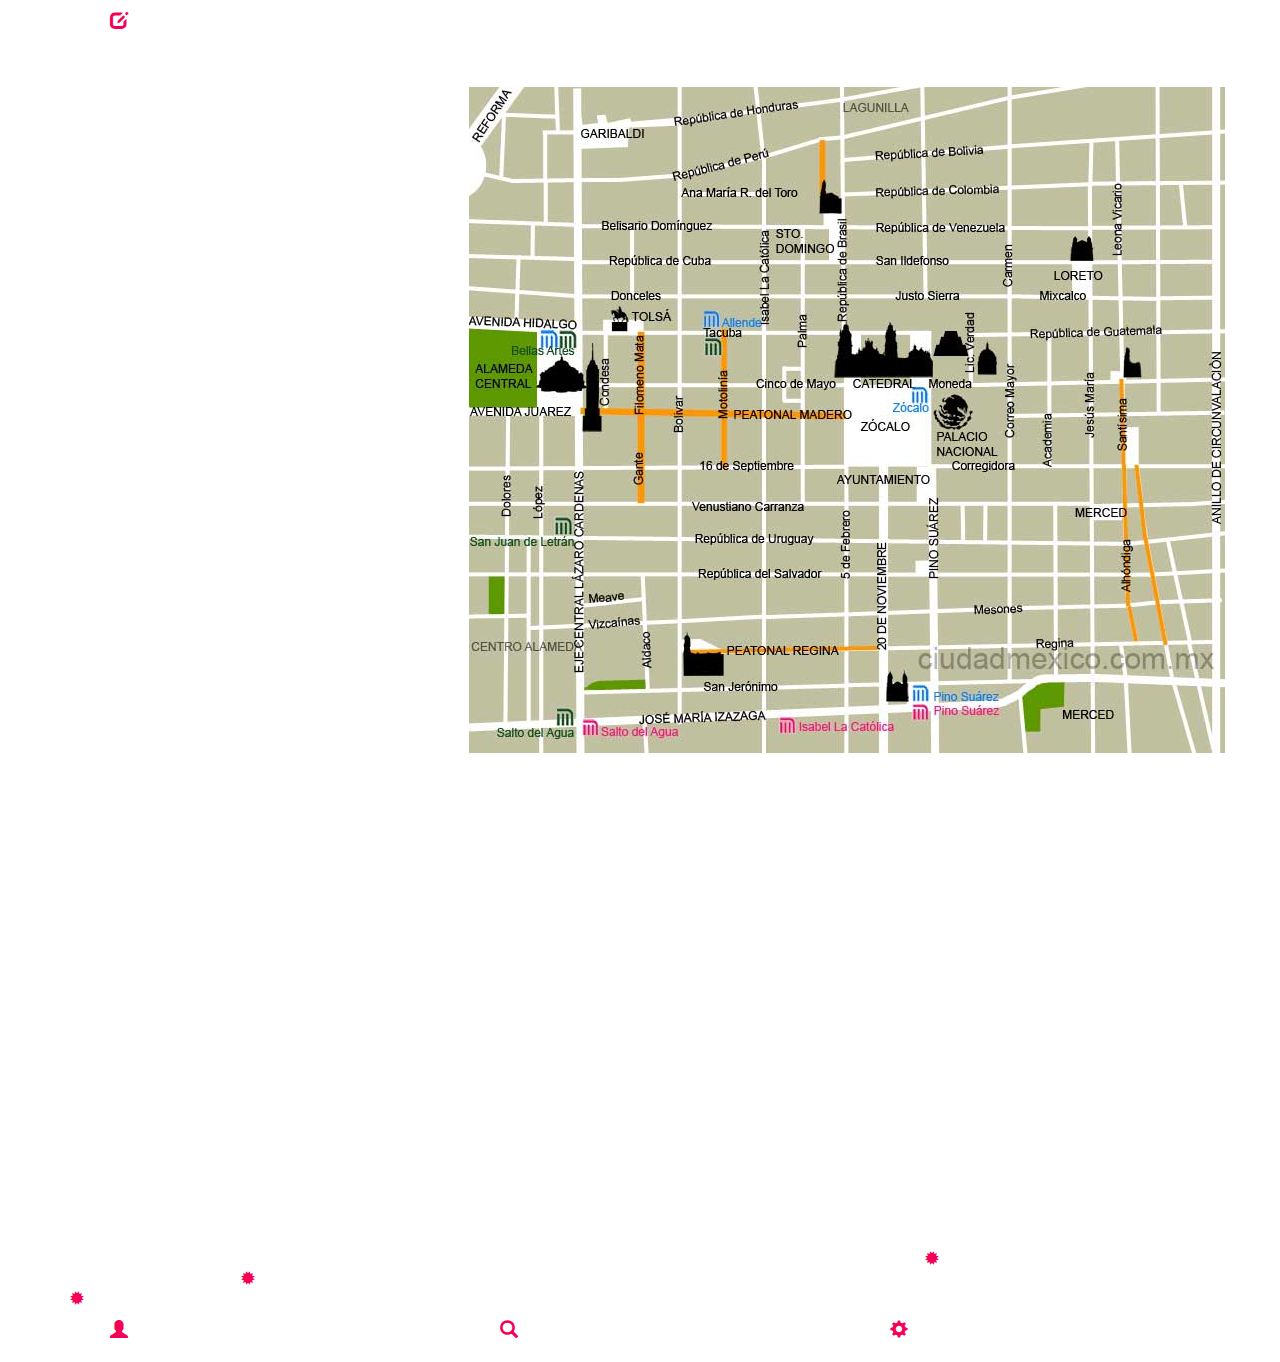
<file: index.html>
<!DOCTYPE html>
<html lang="en">
	<head>
		<meta charset="UTF-8">
		<meta name="viewport" content="width=device-width, user-scalable=no, initial-scale=1.0, maximum-scale=1.0, minimum-scale=1.0">
		<title>Index App</title>
		<link rel="stylesheet" href="css/bootstrap.min.css">
		<link rel="stylesheet" href="css/main.css">
		<link rel="stylesheet" href="css/common.css">
	</head>
	<body>
		<header>
			<div class="container">
				<div class="row">
					<div class="col-xs-12 "> 
						<ul>
							<li> 
								<a href="index.html"><!-- Noticias -->
									<h4><span class="glyphicon glyphicon-edit"></span></h4>
								</a>
							</li>
						</ul>
					</div>
				</div>
			</div>
		</header>
		<section >
			<div class="container bg-map">
				<div class="row">
				 	<div class="col-xs-12">
				 		<a href="site.html"><span class="glyphicon glyphicon-certificate icon-1"></span></a>
				 	</div>
				</div>
				<div class="row">
					<div class="col-xs-12">
							<a href="#"><span class="glyphicon glyphicon-certificate icon-2"></span></a> 
					</div>
				</div>
				<div class="row">	
					<div class="col-xs-12">
							<a href="#"><span class="glyphicon glyphicon-certificate icon-3"></span></a> 
					</div>
				</div>	
			</div>
		</section>
		<footer>
			<div class="container">
				<div class="row">
					<div class="col-xs-4">
						<ul>
							<li>
								<a href="user.html">   <!-- Usuario -->
									<h4><span class="glyphicon glyphicon-user"></span></h4>
								</a>
							</li>
						</ul>
					</div>
					<div class="col-xs-4">
						<ul class="">			
							<li>
								<a href="search.html">   <!-- Buscar -->
									<h4><span class="glyphicon glyphicon-search"></span></h4>
								</a>
							</li>
						</ul>
					</div>
					<div class="col-xs-4">
						<ul class="">
							<li>
								<a href="setting.html">   <!-- Configuración -->
									<h4><span class="glyphicon glyphicon-cog"></span></h4>
								</a>
							</li>
						</ul>
					</div>
				</div>
			</div>
		</footer>
		<script src="js/jquery-1.11.3.min.js"></script>
		<script src="js/bootstrap.min.js"></script>
	</body>
</html>
</file>
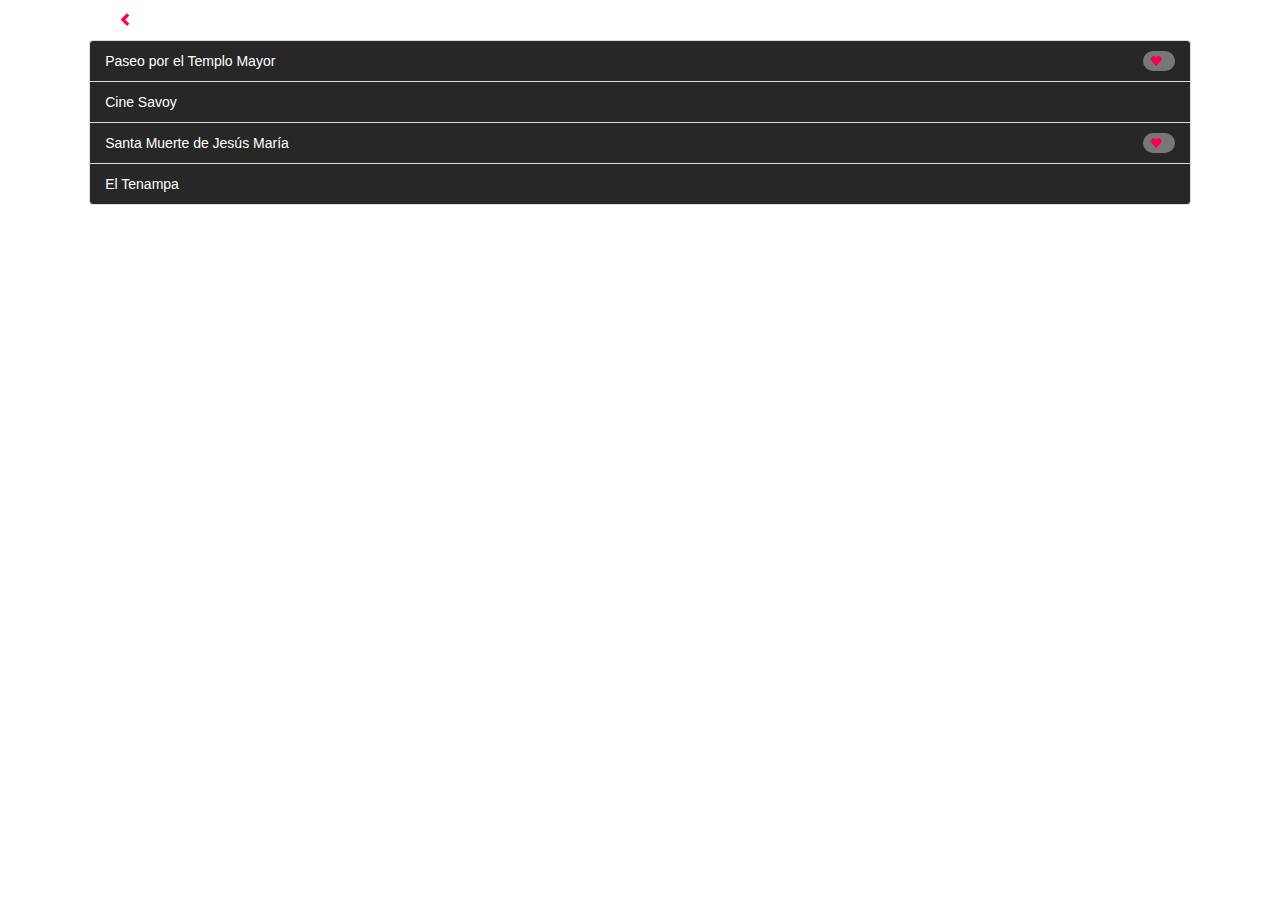
<file: route.html>
<!DOCTYPE html>
<html lang="en">
	<head>
		<meta charset="UTF-8">
		<meta name="viewport" content="width=device-width, user-scalable=no, initial-scale=1.0, maximum-scale=1.0, minimum-scale=1.0">
		<title>Document</title>
		<link rel="stylesheet" href="css/bootstrap.min.css">
		<link rel="stylesheet" href="css/common.css">
		<link rel="stylesheet" href="css/user.css">
		

	</head>
	<body>
		<header>
			<div class="container">
				<div class="row">
					<div class="col-xs-12">
						<ul class="nav nav-pills">
							<li>
								<a href="user.html">   <!-- Regresar a index -->
									<span class="glyphicon 	glyphicon-chevron-left"></span>
								</a>
							</li>
						</ul>
					</div>
				</div>
			</div>
		</header>
		<div class="container">
			<section class="row">
				<ul class="list-group">
					<li class="list-group-item">
				  		<span class="badge">
				  			<span class="glyphicon glyphicon-heart"></span>
				  		</span>
				    	<a href="#">Paseo por el Templo Mayor</a>
					</li>
					<li class="list-group-item">
				  		<span class="badge"></span>
				    	<a href="#">Cine Savoy</a>
					</li>
					<li class="list-group-item">
				  		<span class="badge">
				  			<span class="glyphicon glyphicon-heart"></span>
				  		</span>
				    	<a href="site.html">Santa Muerte de Jesús María</a>
					</li>
					<li class="list-group-item">
				  		<span class="badge"></span>
				    	<a href="#">El Tenampa</a>
					</li>
				</ul>			
			</section>
		</div>
		<script src="js/jquery-1.11.3.min.js"></script>
		<script src="js/bootstrap.min.js"></script>
	</body>
</html>
</file>
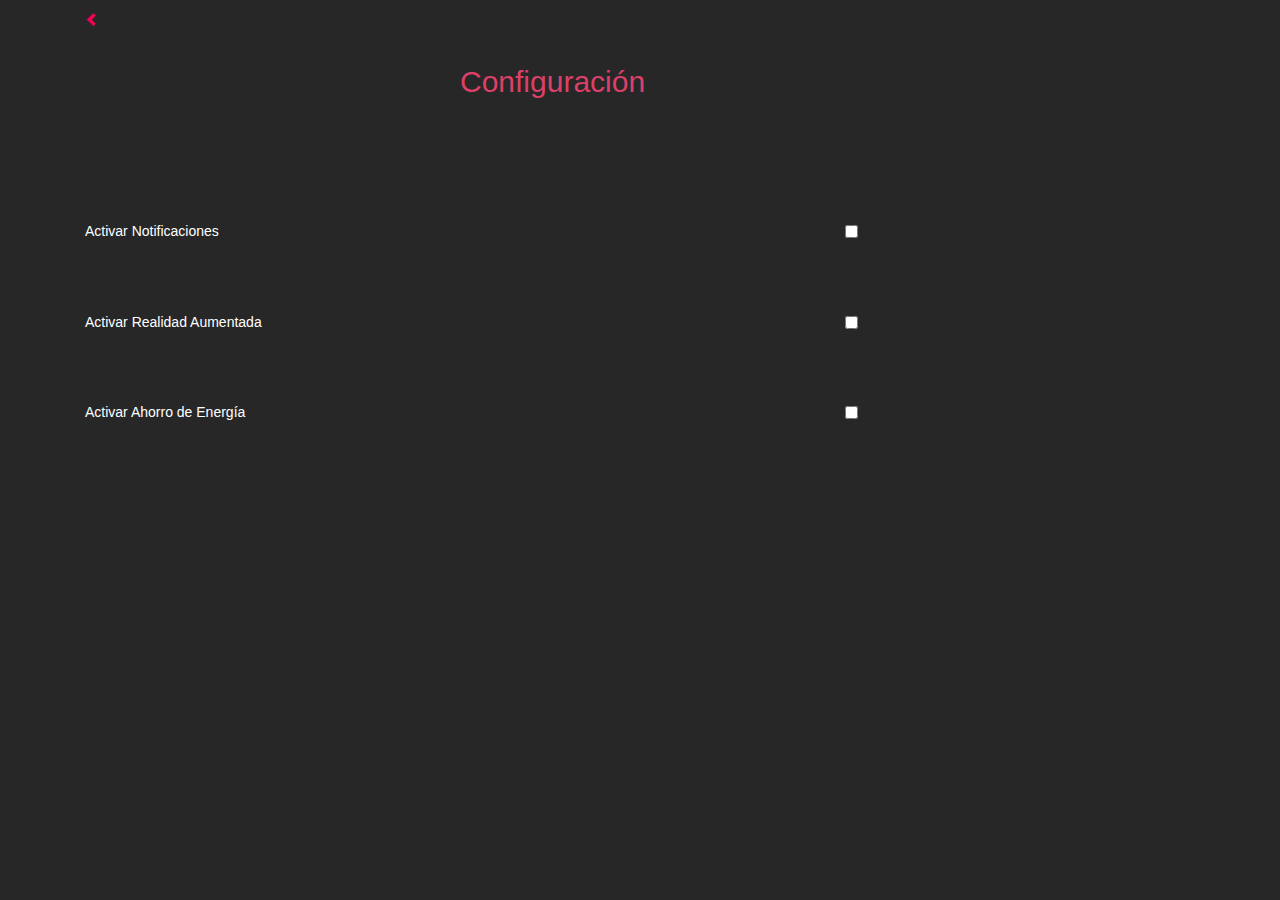
<file: setting.html>
<!DOCTYPE html>
<html lang="en">
	<head>
		<meta charset="UTF-8">
		<meta name="viewport" content="width=device-width, user-scalable=no, initial-scale=1.0, maximum-scale=1.0, minimum-scale=1.0">
		<title>Index App</title>
		<link rel="stylesheet" href="css/bootstrap.min.css">
		<link rel="stylesheet" href="css/setting.css">
		<link rel="stylesheet" href="css/common.css">
	</head>
	<body>
		<header>
			<div class="container">
				<div class="row">
					<div class="col-xs-4">
						<ul class="nav nav-pills">
							<li>
								<a href="index.html">   <!-- Regresar a index -->
									<span class="glyphicon 	glyphicon-chevron-left"></span>
								</a>
							</li>
						</ul>
					</div>
					<div class="col-xs-8"> <!-- Titulo -->
						<h2>Configuración</h2>
					</div>
				</div>
			</div>
		</header>
		<section>
			<div class="container">
				<div class="row center-block pd"> <!-- Notificaciones -->
					<div class=" col-xs-8">
						<span>Activar Notificaciones</span>
					</div>
					<div class="col-xs-4"> <!-- activar/desactivar notificaciones -->
						<form>
							<input type="checkbox" name="Activar" value="1">
						</form>
					</div>
				</div>
				<div class="row center-block pd"> <!-- Realidad aumentada -->
					<div class=" col-xs-8">
						<span>Activar Realidad Aumentada</span>
					</div>
					<div class="col-xs-4"> <!-- activar/desactivar realidad aumentada -->
						<form>
							<input type="checkbox" name="Activar" value="1">
						</form>
					</div>
				</div>
				<div class="row center-block pd"> <!-- Ahorro de energia -->
					<div class=" col-xs-8">
						<span>Activar Ahorro de Energía</span>
					</div>
					<div class="col-xs-4"> <!-- activar/desactivar ahorro de energia -->
						<form>
							<input type="checkbox" name="Activar" value="1">
						</form>
					</div>
				</div>
			</div>
		</section>
		<script src="js/jquery-1.11.3.min.js"></script>
		<script src="js/bootstrap.min.js"></script>
	</body>
</html>
</file>
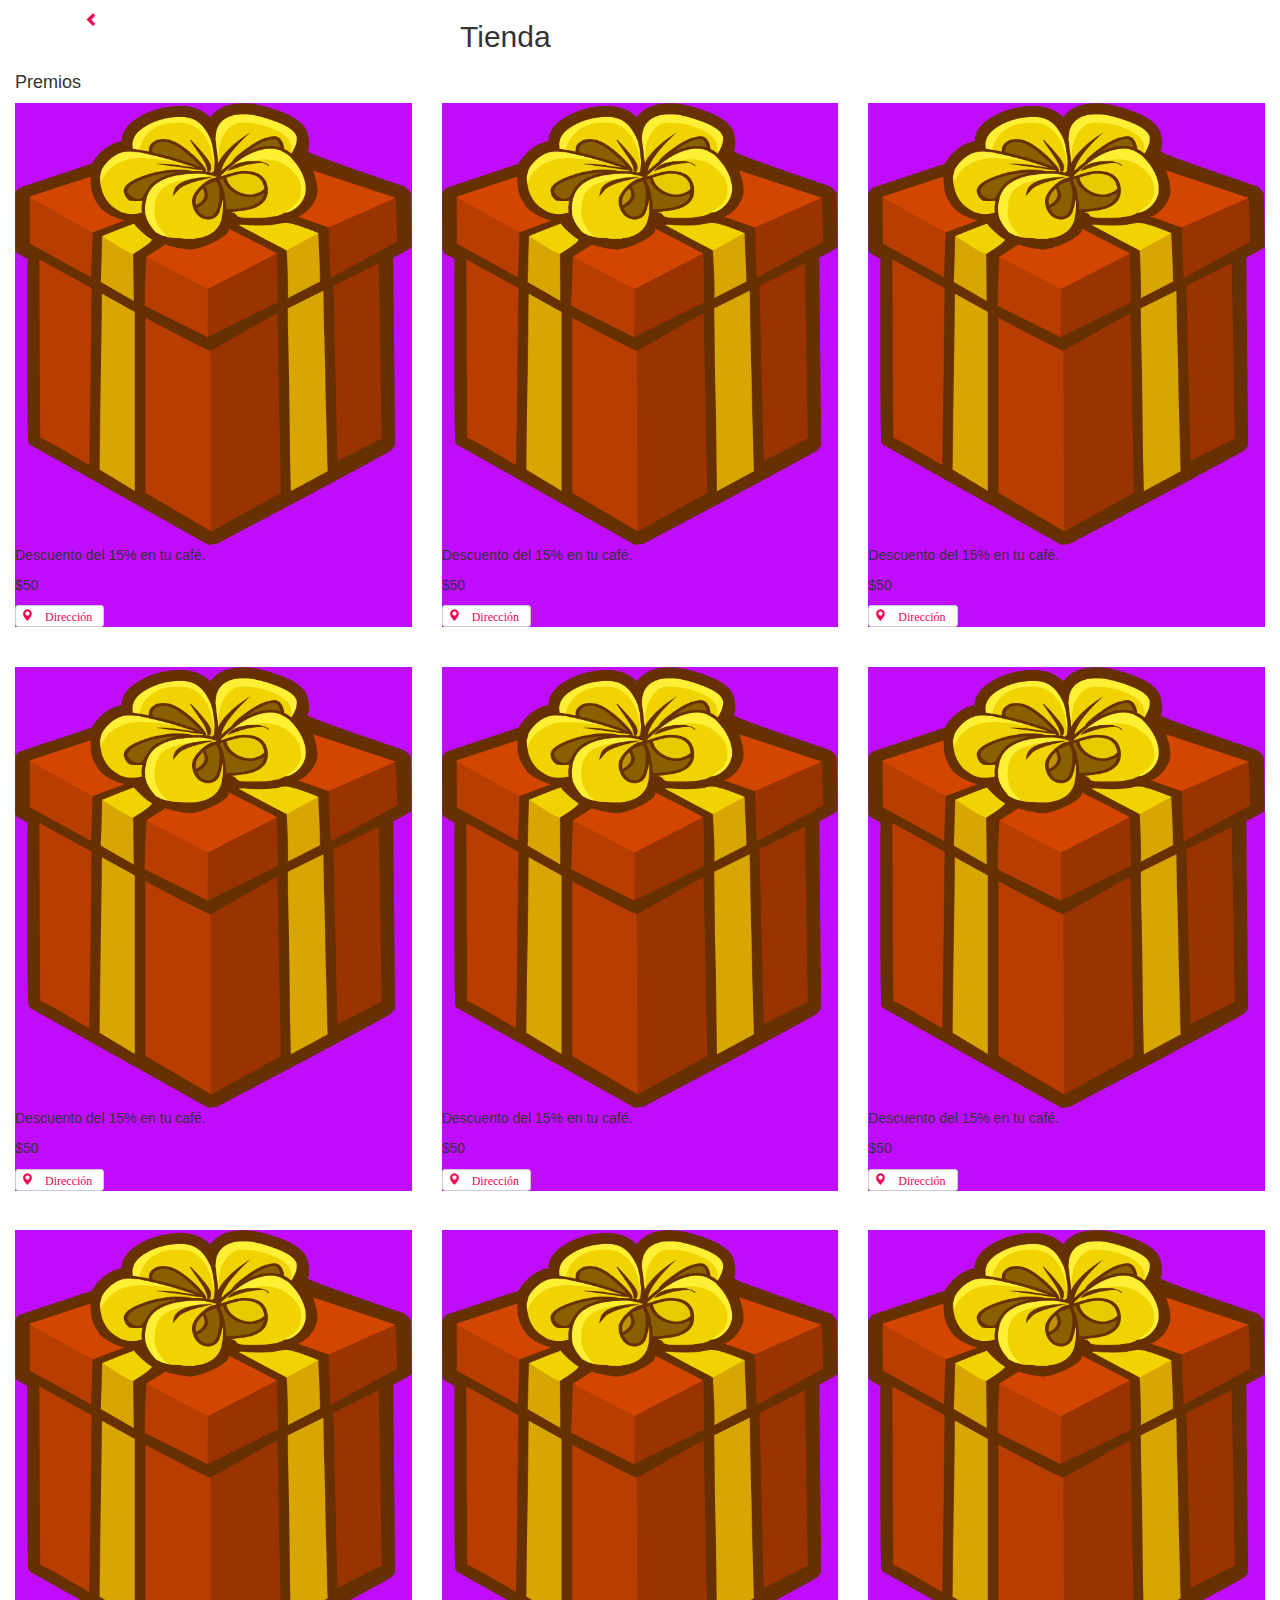
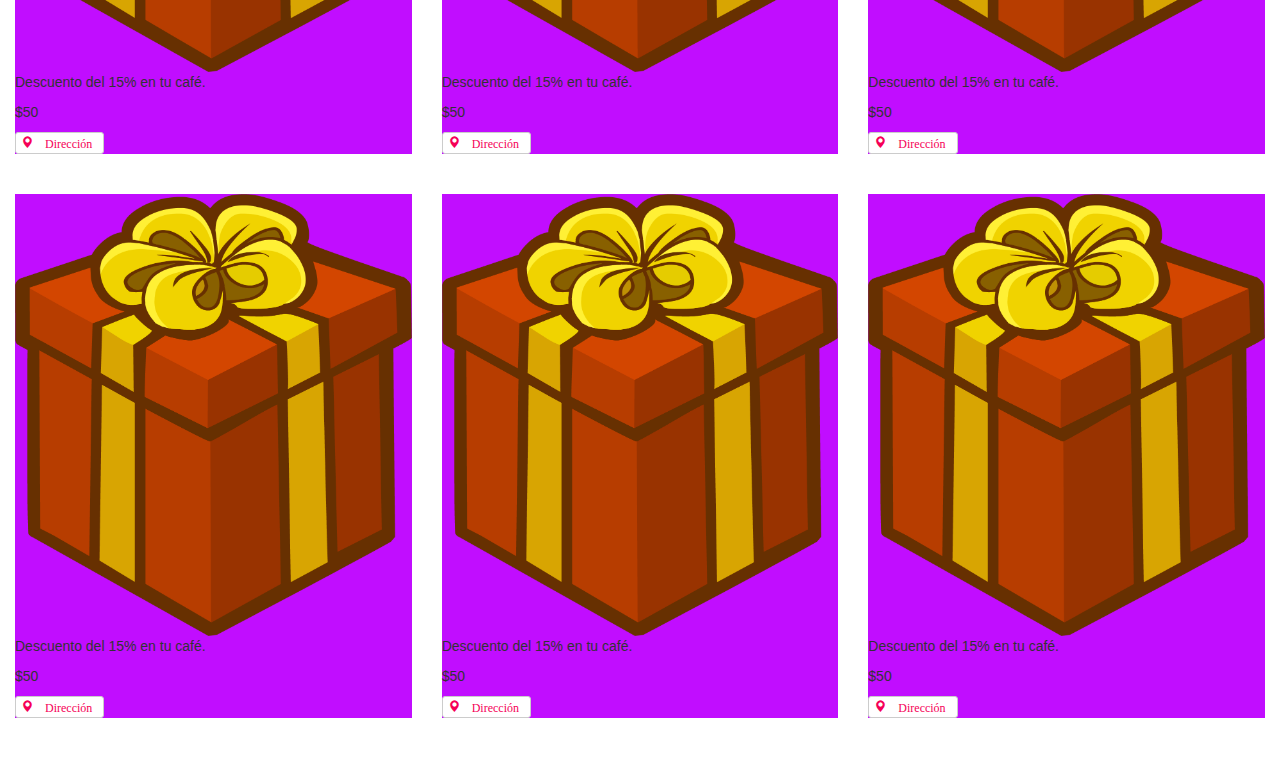
<file: shop.html>
<!DOCTYPE html>
<html lang="en"> 
	<head>
		<meta charset="UTF-8">
		<meta name="viewport" content="width=device-width, user-scalable=no, initial-scale=1.0, maximum-scale=1.0, minimum-scale=1.0">
		<title>Document</title>
		<link rel="stylesheet" href="css/bootstrap.min.css">
		<link rel="stylesheet" href="css/common.css">
		<link rel="stylesheet" href="css/shop.css">
	</head>
	<body>
		<header>
			<div class="container">
				<div class="row">
					<div class="col-xs-4">
						<ul class="nav nav-pills">
							<li>
								<a href="index.html">   <!-- Regresar a index -->
									<span class="glyphicon 	glyphicon-chevron-left"></span>
								</a>
							</li>
						</ul>
					</div>
					<div class="col-xs-8"> <!-- Titulo -->
						<h2>Tienda</h2>
					</div>
				</div>
			</div>
		</header>
		<section>
			<div class="col-xs-12">
				<h4>Premios</h4>
					<div class="row">
						<div class="col-xs-4">
							<div class="cuadrolila">
								<img class="img-responsive" src="img/tienda/regalo.png" alt="regalo">
								<p>Descuento del 15% en tu café.</p>
								<p class="market">$50</p>
								<a href="https://www.google.com.mx/maps/place/Miralto/@19.433979,-99.1428181,16z/data=!4m8!1m2!2m1!1scafeter%C3%ADa+cerca+de+Centro+Hist%C3%B3rico,+Centro,+Ciudad+de+M%C3%A9xico!3m4!1s0x85d1f92d357b9bb7:0xfe091449c3bdf99f!8m2!3d19.4338792!4d-99.1406237">
									<button type="button" class="btn btn-default btn-xs">
											<span class="glyphicon glyphicon-map-marker">
												<span>Dirección</span>
											</span> 
									</button>
								</a>
							</div>
						</div>
						<div class="col-xs-4">
							<div class="cuadrolila">
								<img class="img-responsive" src="img/tienda/regalo.png" alt="regalo">
								<p>Descuento del 15% en tu café.</p>
								<p class="market">$50</p>
								<a href="https://www.google.com.mx/maps/place/Miralto/@19.433979,-99.1428181,16z/data=!4m8!1m2!2m1!1scafeter%C3%ADa+cerca+de+Centro+Hist%C3%B3rico,+Centro,+Ciudad+de+M%C3%A9xico!3m4!1s0x85d1f92d357b9bb7:0xfe091449c3bdf99f!8m2!3d19.4338792!4d-99.1406237">
									<button type="button" class="btn btn-default btn-xs">
											<span class="glyphicon glyphicon-map-marker">
												<span>Dirección</span>
											</span> 
									</button>
								</a>
							</div>
						</div>
						<div class="col-xs-4">
							<div class="cuadrolila">
								<img class="img-responsive" src="img/tienda/regalo.png" alt="regalo">
								<p>Descuento del 15% en tu café.</p>
								<p class="market">$50</p>
								<a href="https://www.google.com.mx/maps/place/Miralto/@19.433979,-99.1428181,16z/data=!4m8!1m2!2m1!1scafeter%C3%ADa+cerca+de+Centro+Hist%C3%B3rico,+Centro,+Ciudad+de+M%C3%A9xico!3m4!1s0x85d1f92d357b9bb7:0xfe091449c3bdf99f!8m2!3d19.4338792!4d-99.1406237">
									<button type="button" class="btn btn-default btn-xs">
											<span class="glyphicon glyphicon-map-marker">
												<span>Dirección</span>
											</span> 
									</button>
								</a>
							</div>
						</div>
					</div>
					<div class="row">
						<div class="col-xs-4">
							<div class="cuadrolila">
								<img class="img-responsive" src="img/tienda/regalo.png" alt="regalo">
								<p>Descuento del 15% en tu café.</p>
								<p class="market">$50</p>
								<a href="https://www.google.com.mx/maps/place/Miralto/@19.433979,-99.1428181,16z/data=!4m8!1m2!2m1!1scafeter%C3%ADa+cerca+de+Centro+Hist%C3%B3rico,+Centro,+Ciudad+de+M%C3%A9xico!3m4!1s0x85d1f92d357b9bb7:0xfe091449c3bdf99f!8m2!3d19.4338792!4d-99.1406237">
									<button type="button" class="btn btn-default btn-xs">
											<span class="glyphicon glyphicon-map-marker">
												<span>Dirección</span>
											</span> 
									</button>
								</a>
							</div>
						</div>
						<div class="col-xs-4">
							<div class="cuadrolila">
								<img class="img-responsive" src="img/tienda/regalo.png" alt="regalo">
								<p>Descuento del 15% en tu café.</p>
								<p class="market">$50</p>
								<a href="https://www.google.com.mx/maps/place/Miralto/@19.433979,-99.1428181,16z/data=!4m8!1m2!2m1!1scafeter%C3%ADa+cerca+de+Centro+Hist%C3%B3rico,+Centro,+Ciudad+de+M%C3%A9xico!3m4!1s0x85d1f92d357b9bb7:0xfe091449c3bdf99f!8m2!3d19.4338792!4d-99.1406237">
									<button type="button" class="btn btn-default btn-xs">
											<span class="glyphicon glyphicon-map-marker">
												<span>Dirección</span>
											</span> 
									</button>
								</a>
							</div>
						</div>
						<div class="col-xs-4">
							<div class="cuadrolila">
								<img class="img-responsive" src="img/tienda/regalo.png" alt="regalo">
								<p>Descuento del 15% en tu café.</p>
								<p class="market">$50</p>
								<a href="https://www.google.com.mx/maps/place/Miralto/@19.433979,-99.1428181,16z/data=!4m8!1m2!2m1!1scafeter%C3%ADa+cerca+de+Centro+Hist%C3%B3rico,+Centro,+Ciudad+de+M%C3%A9xico!3m4!1s0x85d1f92d357b9bb7:0xfe091449c3bdf99f!8m2!3d19.4338792!4d-99.1406237">
									<button type="button" class="btn btn-default btn-xs">
											<span class="glyphicon glyphicon-map-marker">
												<span>Dirección</span>
											</span> 
									</button>
								</a>
							</div>
						</div>
					</div>
					<div class="row">
						<div class="col-xs-4">
							<div class="cuadrolila">
								<img class="img-responsive" src="img/tienda/regalo.png" alt="regalo">
								<p>Descuento del 15% en tu café.</p>
								<p class="market">$50</p>
								<a href="https://www.google.com.mx/maps/place/Miralto/@19.433979,-99.1428181,16z/data=!4m8!1m2!2m1!1scafeter%C3%ADa+cerca+de+Centro+Hist%C3%B3rico,+Centro,+Ciudad+de+M%C3%A9xico!3m4!1s0x85d1f92d357b9bb7:0xfe091449c3bdf99f!8m2!3d19.4338792!4d-99.1406237">
									<button type="button" class="btn btn-default btn-xs">
											<span class="glyphicon glyphicon-map-marker">
												<span>Dirección</span>
											</span> 
									</button>
								</a>
							</div>
						</div>
						<div class="col-xs-4">
							<div class="cuadrolila">
								<img class="img-responsive" src="img/tienda/regalo.png" alt="regalo">
								<p>Descuento del 15% en tu café.</p>
								<p class="market">$50</p>
								<a href="https://www.google.com.mx/maps/place/Miralto/@19.433979,-99.1428181,16z/data=!4m8!1m2!2m1!1scafeter%C3%ADa+cerca+de+Centro+Hist%C3%B3rico,+Centro,+Ciudad+de+M%C3%A9xico!3m4!1s0x85d1f92d357b9bb7:0xfe091449c3bdf99f!8m2!3d19.4338792!4d-99.1406237">
									<button type="button" class="btn btn-default btn-xs">
											<span class="glyphicon glyphicon-map-marker">
												<span>Dirección</span>
											</span> 
									</button>
								</a>
							</div>
						</div>
						<div class="col-xs-4">
							<div class="cuadrolila">
								<img class="img-responsive" src="img/tienda/regalo.png" alt="regalo">
								<p>Descuento del 15% en tu café.</p>
								<p class="market">$50</p>
								<a href="https://www.google.com.mx/maps/place/Miralto/@19.433979,-99.1428181,16z/data=!4m8!1m2!2m1!1scafeter%C3%ADa+cerca+de+Centro+Hist%C3%B3rico,+Centro,+Ciudad+de+M%C3%A9xico!3m4!1s0x85d1f92d357b9bb7:0xfe091449c3bdf99f!8m2!3d19.4338792!4d-99.1406237">
									<button type="button" class="btn btn-default btn-xs">
											<span class="glyphicon glyphicon-map-marker">
												<span>Dirección</span>
											</span> 
									</button>
								</a>
							</div>
						</div>
					</div>
					<div class="row">
						<div class="col-xs-4">
							<div class="cuadrolila">
								<img class="img-responsive" src="img/tienda/regalo.png" alt="regalo">
								<p>Descuento del 15% en tu café.</p>
								<p class="market">$50</p>
								<a href="https://www.google.com.mx/maps/place/Miralto/@19.433979,-99.1428181,16z/data=!4m8!1m2!2m1!1scafeter%C3%ADa+cerca+de+Centro+Hist%C3%B3rico,+Centro,+Ciudad+de+M%C3%A9xico!3m4!1s0x85d1f92d357b9bb7:0xfe091449c3bdf99f!8m2!3d19.4338792!4d-99.1406237">
									<button type="button" class="btn btn-default btn-xs">
											<span class="glyphicon glyphicon-map-marker">
												<span>Dirección</span>
											</span> 
									</button>
								</a>
							</div>
						</div>
						<div class="col-xs-4">
							<div class="cuadrolila">
								<img class="img-responsive" src="img/tienda/regalo.png" alt="regalo">
								<p>Descuento del 15% en tu café.</p>
								<p class="market">$50</p>
								<a href="https://www.google.com.mx/maps/place/Miralto/@19.433979,-99.1428181,16z/data=!4m8!1m2!2m1!1scafeter%C3%ADa+cerca+de+Centro+Hist%C3%B3rico,+Centro,+Ciudad+de+M%C3%A9xico!3m4!1s0x85d1f92d357b9bb7:0xfe091449c3bdf99f!8m2!3d19.4338792!4d-99.1406237">
									<button type="button" class="btn btn-default btn-xs">
											<span class="glyphicon glyphicon-map-marker">
												<span>Dirección</span>
											</span> 
									</button>
								</a>
							</div>
						</div>
						<div class="col-xs-4">
							<div class="cuadrolila">
								<img class="img-responsive" src="img/tienda/regalo.png" alt="regalo">
								<p>Descuento del 15% en tu café.</p>
								<p class="market">$50</p>
								<a href="https://www.google.com.mx/maps/place/Miralto/@19.433979,-99.1428181,16z/data=!4m8!1m2!2m1!1scafeter%C3%ADa+cerca+de+Centro+Hist%C3%B3rico,+Centro,+Ciudad+de+M%C3%A9xico!3m4!1s0x85d1f92d357b9bb7:0xfe091449c3bdf99f!8m2!3d19.4338792!4d-99.1406237">
									<button type="button" class="btn btn-default btn-xs">
											<span class="glyphicon glyphicon-map-marker">
												<span>Dirección</span>
											</span> 
									</button>
								</a>
							</div>
						</div>
					</div>
				</div>
			</div>
		</section>
		<script src="js/jquery-1.11.3.min.js"></script>
		<script src="js/bootstrap.min.js"></script>
	</body>
</html>
</file>
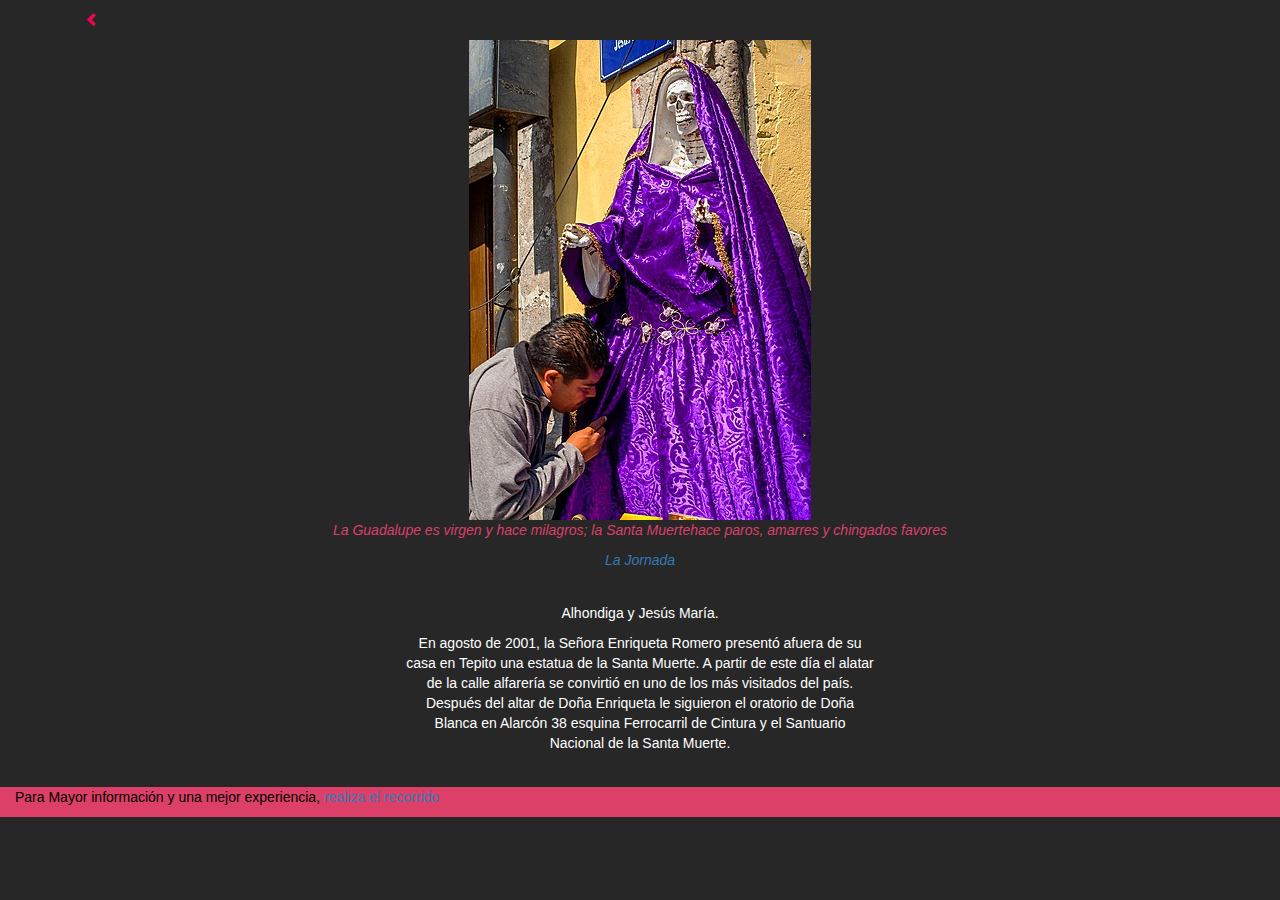
<file: site.html>
<!DOCTYPE html>
<html lang="en">
	<head>
		<meta charset="UTF-8">
		<meta name="viewport" content="width=device-width, user-scalable=no, initial-scale=1.0, maximum-scale=1.0, minimum-scale=1.0">
		<title>Document</title>
		<link rel="stylesheet" href="css/bootstrap.min.css">
		<link rel="stylesheet" href="css/common.css">
		<link rel="stylesheet" href="css/site.css">
		

	</head>
	<body>
		<header>
			<div class="container">
				<div class="row">
					<div class="col-xs-12">
						<ul class="nav nav-pills">
							<li>
								<a href="route.html">   <!-- Regresar a index -->
									<span class="glyphicon 	glyphicon-chevron-left"></span>
								</a>
							</li>
						</ul>
					</div>
				</div>
			</div>
		</header>
		<div class="container">
			<section class="row">
				<div class="col-xs-12">
					<img class="img-responsive center-block" src="img/sta.m3.jpg" alt="SantaMuerte">
				</div>
				<p class="text-center"><em>La Guadalupe es virgen y hace milagros; la Santa Muertehace paros, amarres y chingados favores</em></p>
				<p class="text-center"><a href="http://www.jornada.unam.mx/2015/11/01/sem-fabrizio.html"><em>La Jornada</em></a></p>
				<div class="pd">	
					<p>Alhondiga y Jesús María.</p>
					<p>En agosto de 2001, la Señora Enriqueta Romero presentó afuera de su casa en Tepito una estatua de la Santa Muerte. A partir de este día el alatar de la calle alfarería se convirtió en uno de los más visitados del país. Después del altar de Doña Enriqueta le siguieron el oratorio de Doña Blanca en Alarcón 38 esquina Ferrocarril de Cintura y el Santuario Nacional de la Santa Muerte.</p>
  				</div>
			</section>
		</div>
		<footer>
			<div class="container-fluid">
				<div class="row">	
					<div class="col-xs-12">	
						<p>Para Mayor información y una mejor experiencia, <a href="#">realiza el recorrido</a></p>
					</div>
				</div>
			</div>
		</footer>
		<script src="js/jquery-1.11.3.min.js"></script>
		<script src="js/bootstrap.min.js"></script>
	</body>
</html>
</file>
<file: css/main.css>
*{
	color:black;
}
li{
	list-style-type: none;
	display: inline-block;
}
.bg-map{
	background-image: url("../img/index/mapa.jpg");
	/* background-size: cover; */
	background-repeat: no-repeat;
	background-position: 100% 100%;
	height: 700px;
}
.imgb{
	width: 40%;
	height:40%;
}
.icon-1{
	margin-left: 75%;
	margin-top: 105%;
}
.icon-2{
	margin-left: 15%;
	margin-bottom: -35%;
}
.icon-3{
	margin-bottom: -55%;
}
</file>
<file: css/common.css>
.glyphicon{
	margin-right:6px;
	color:#f50057;
}
</file>
<file: css/user.css>
ul{
	border:none;
}

a{
	text-decoration:none;
	color:white;
}

.list-group-item{
	background-color:#272727;
}
.row{
	padding: 0% 3%;
}
</file>
<file: css/setting.css>
body{
	background-color: #272727;
	color:white;
}
h2{
	color:#dc4068;
	padding: 6% 0%;
}
.pd{
	padding-top:6%;
	
}
</file>
<file: css/shop.css>
.cuadrolila{
	background-color: #C10DFF;
	margin-bottom: 10%;
}
</file>
<file: css/site.css>
a{
	text-decoration:none;
}
.text-center{
	color:#dc4068;
}
body{
	background-color: #272727;
}
footer{
	background-color: #dc4068;
	color:black;
}
.pd{
	padding: 2% 30%;
	color:white;
	text-align: center;
}
</file>
